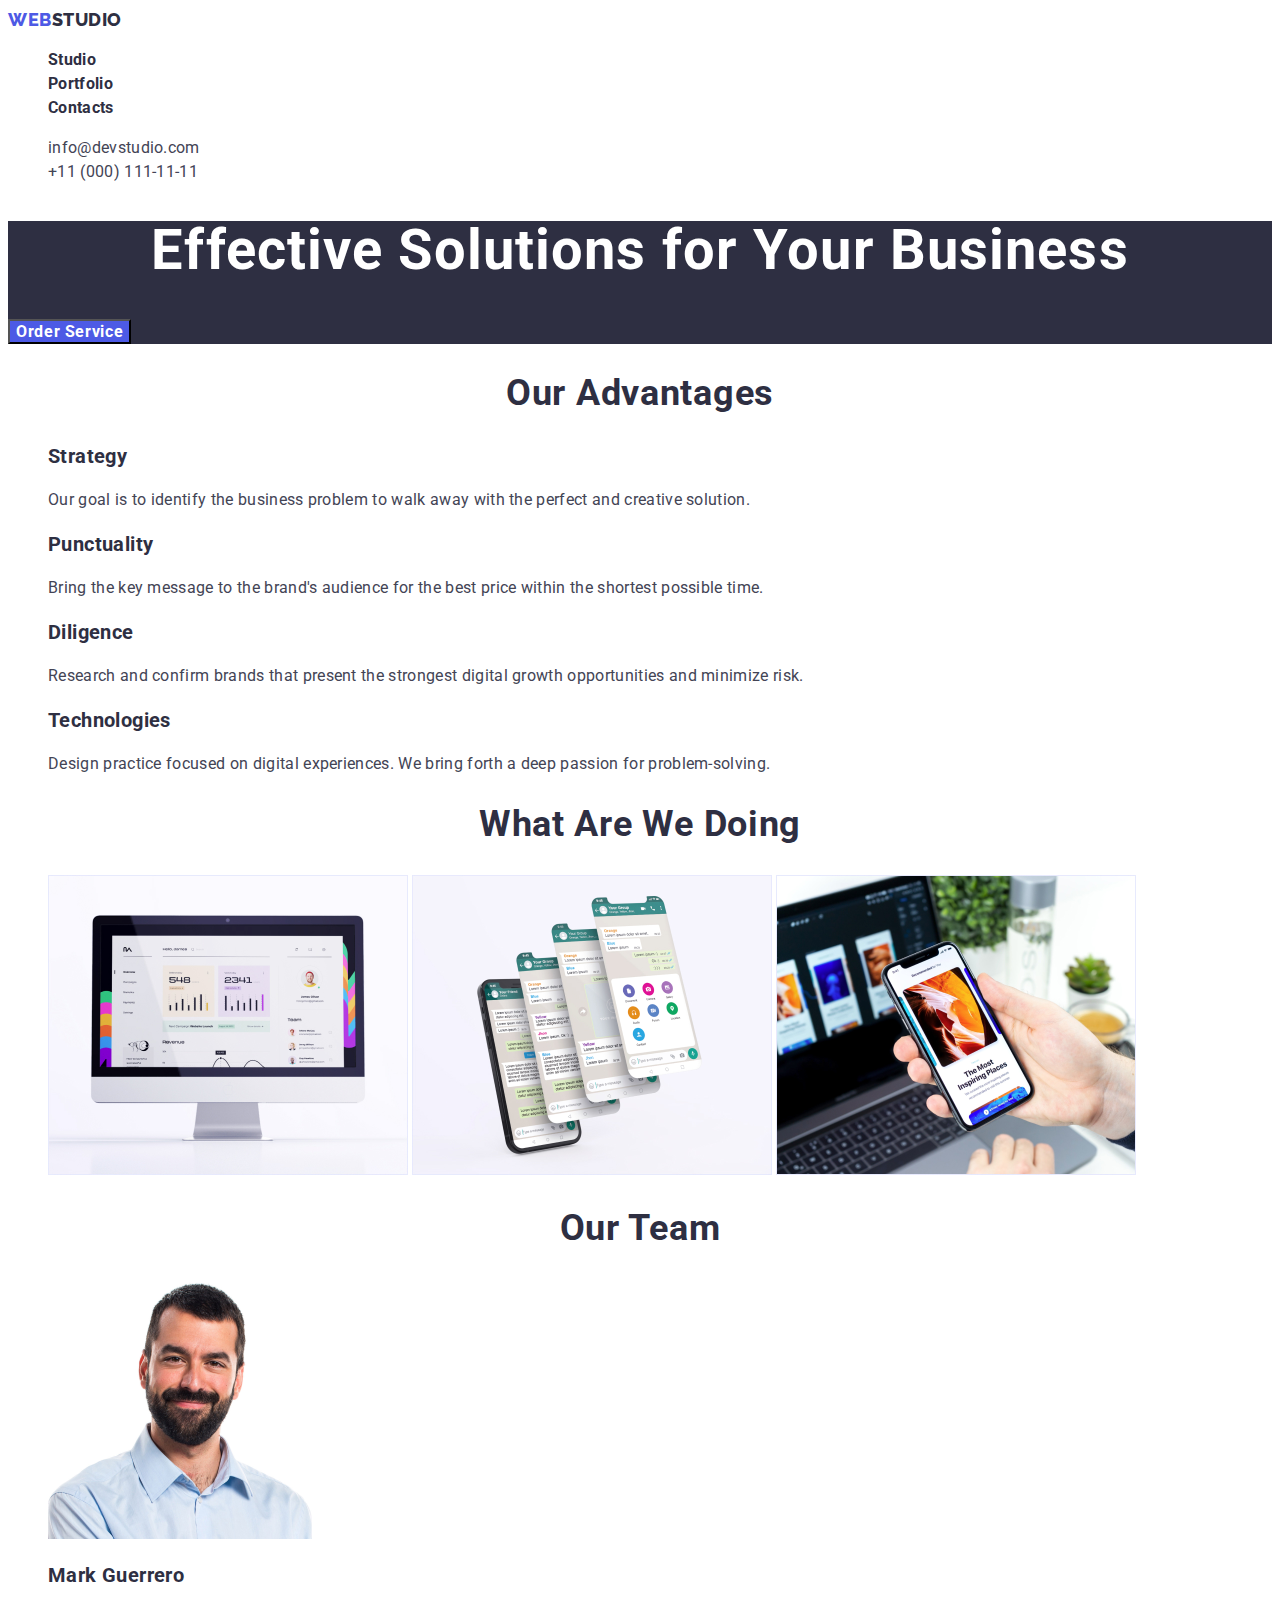
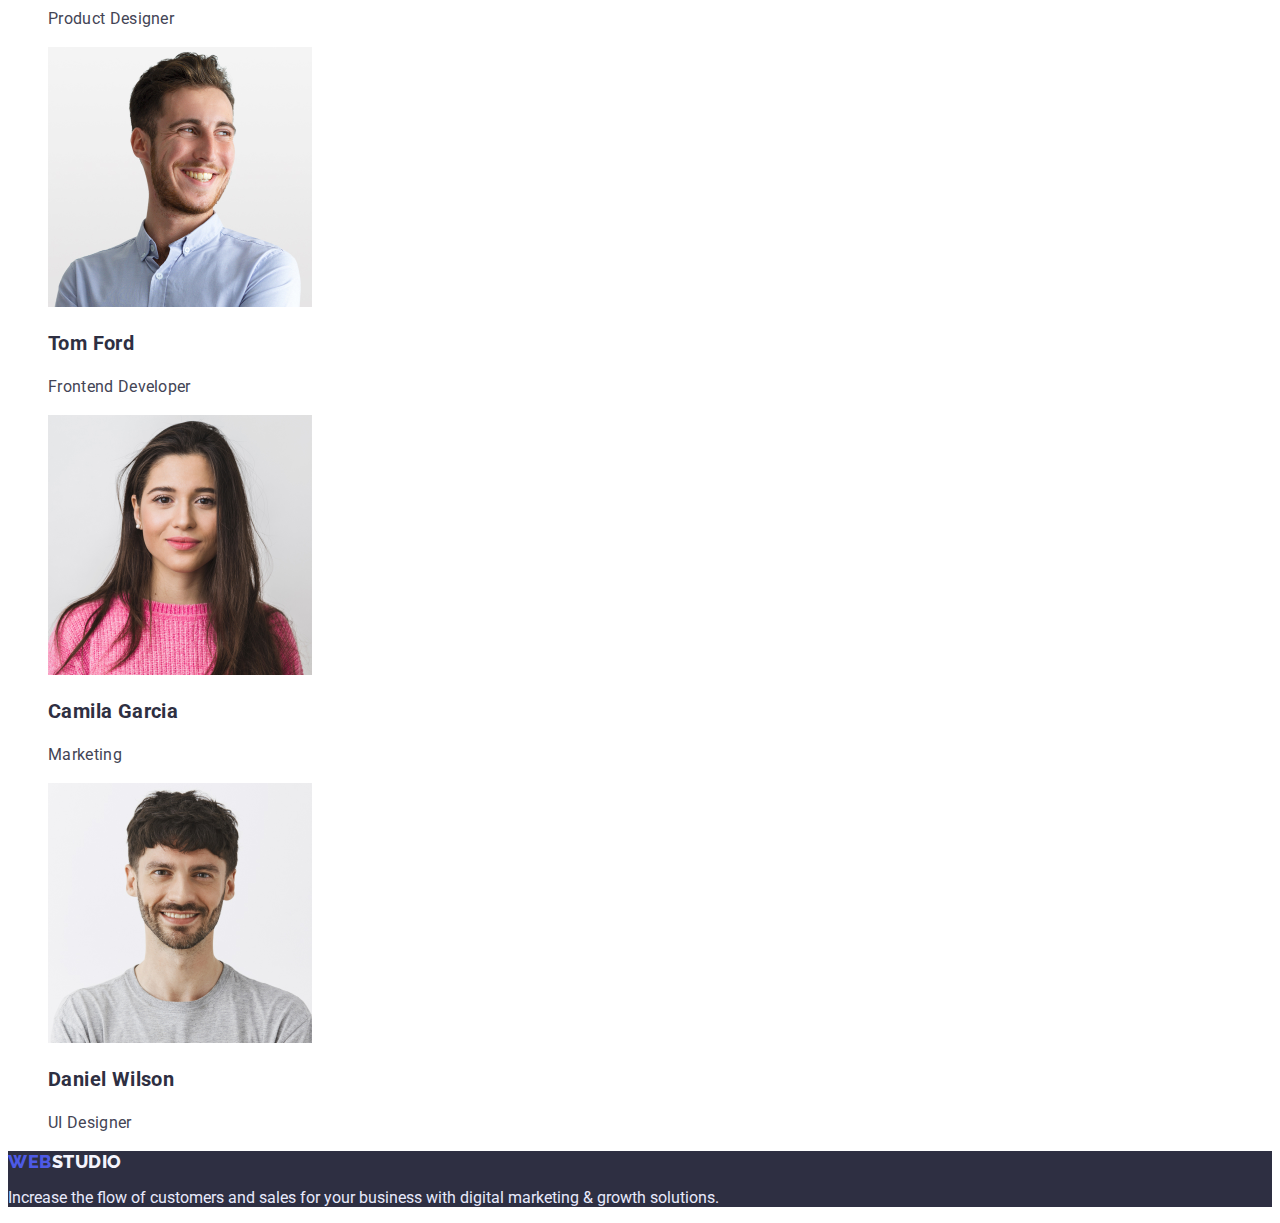
<file: index.html>
<!DOCTYPE html>
<html lang="en">
  <head>
    <meta charset="UTF-8" />
    <meta http-equiv="X-UA-Compatible" content="IE=edge" />
    <meta name="viewport" content="width=device-width, initial-scale=1.0" />

    <link rel="preconnect" href="https://fonts.googleapis.com" />
    <link rel="preconnect" href="https://fonts.gstatic.com" crossorigin />
    <link
      href="https://fonts.googleapis.com/css2?family=Raleway:wght@800&family=Roboto:wght@400;500;700;900&display=swap"
      rel="stylesheet"
    />

    <link rel="stylesheet" href="./css/styles.css" />
    <title>Studio</title>
  </head>
  <body>
    <header class="header">
      <a href="" class="logo link"><span class="logo-color">web</span>studio</a>
      <nav>
        <ul class="site-nav mark">
          <li><a class="link" href="./index.html">Studio</a></li>
          <li><a class="link" href="./portfolio.html">Portfolio</a></li>
          <li><a class="link" href="">Contacts</a></li>
        </ul>
      </nav>
      <ul class="auth-nav mark">
        <li><a class="link" href="">info@devstudio.com</a></li>
        <li><a class="link" href="">+11 (000) 111-11-11</a></li>
      </ul>
    </header>
    <main>
      <!--Hero-->
      <section class="hero">
        <h1 class="hero-title">Effective Solutions for Your Business</h1>
        <button type="button" class="btn-primery">Order Service</button>
      </section>
      <!--Our advantages-->
      <section class="section">
        <!--Заголовок цієї секції буде приховано через CSS-->
        <h2 class="section-title">Our advantages</h2>
        <ul class="features-list mark">
          <li>
            <h3 class="title">Strategy</h3>
            <p class="text">
              Our goal is to identify the business problem to walk away with the
              perfect and creative solution.
            </p>
          </li>
          <li>
            <h3 class="title">Punctuality</h3>
            <p class="text">
              Bring the key message to the brand's audience for the best price
              within the shortest possible time.
            </p>
          </li>
          <li>
            <h3 class="title">Diligence</h3>
            <p class="text">
              Research and confirm brands that present the strongest digital
              growth opportunities and minimize risk.
            </p>
          </li>
          <li>
            <h3 class="title">Technologies</h3>
            <p class="text">
              Design practice focused on digital experiences. We bring forth a
              deep passion for problem-solving.
            </p>
          </li>
        </ul>
      </section>
      <!--Our work-->
      <section class="section">
        <h2 class="section-title">What are we doing</h2>
        <ul class="work-list mark">
          <li>
            <img
              src="./images/img1.jpg"
              alt="Developing"
              width="360"
              height="300"
            />
            <img
              src="./images/img2.jpg"
              alt="Prototyping"
              width="360"
              height="300"
            />
            <img
              src="./images/img3.jpg"
              alt="Design"
              width="360"
              height="300"
            />
          </li>
        </ul>
      </section>
      <!--Our Team-->
      <section class="section">
        <h2 class="section-title">Our Team</h2>
        <ul class="employees-list mark">
          <li>
            <img
              src="./images/1proddesigner.jpg"
              alt="Product Designer"
              width="264"
              height="260"
            />
            <h3 class="title">Mark Guerrero</h3>
            <p class="text">Product Designer</p>
          </li>
          <li>
            <img
              src="./images/2developer.jpg"
              alt="Frontend Developer"
              width="264"
              height="260"
            />
            <h3 class="title">Tom Ford</h3>
            <p class="text">Frontend Developer</p>
          </li>
          <li>
            <img
              src="./images/3marketing.jpg"
              alt="Marketing"
              width="264"
              height="260"
            />
            <h3 class="title">Camila Garcia</h3>
            <p class="text">Marketing</p>
          </li>
          <li>
            <img
              src="./images/4designer.jpg"
              alt="UI Designer"
              width="264"
              height="260"
            />
            <h3 class="title">Daniel Wilson</h3>
            <p class="text">UI Designer</p>
          </li>
        </ul>
      </section>
    </main>
    <footer class="footer">
      <a href="" class="logo link"><span class="logo-color">web</span>studio</a>
      <p class="text">
        Increase the flow of customers and sales for your business with digital
        marketing & growth solutions.
      </p>
    </footer>
  </body>
</html>
</file>
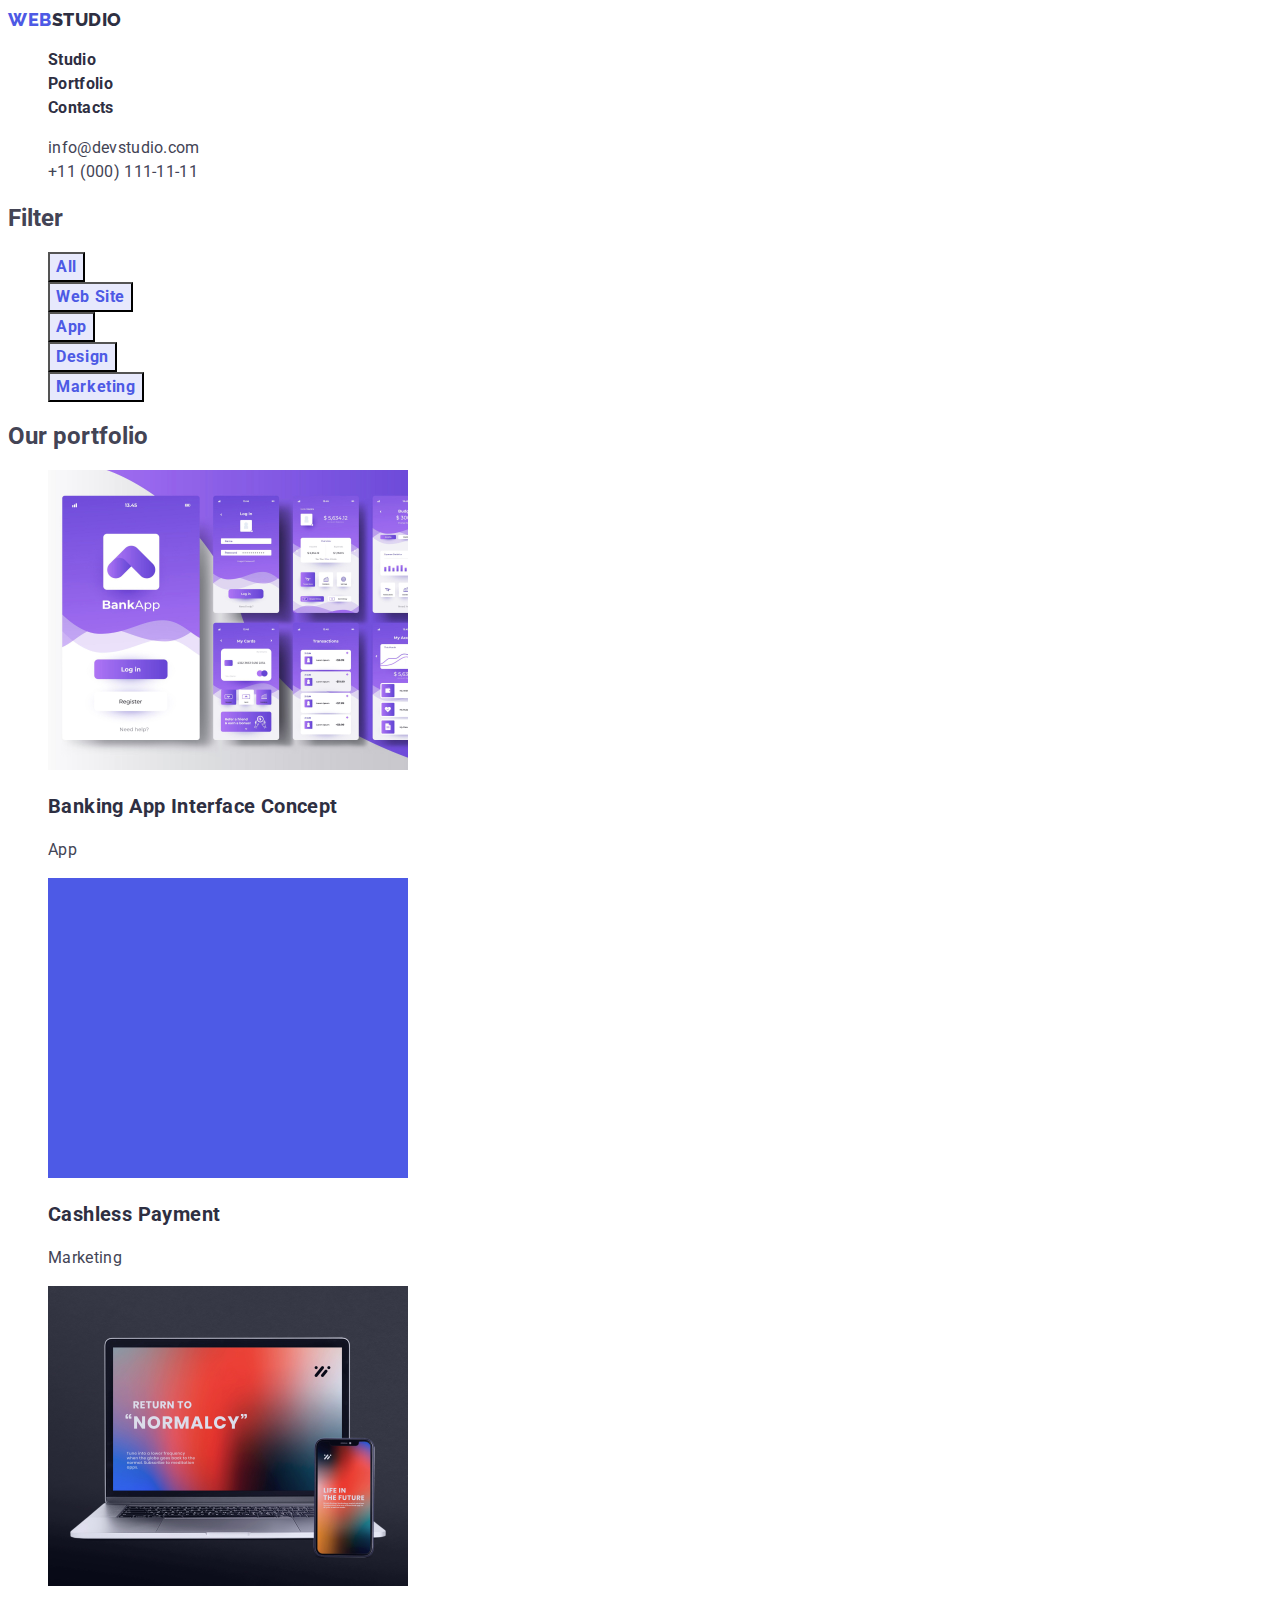
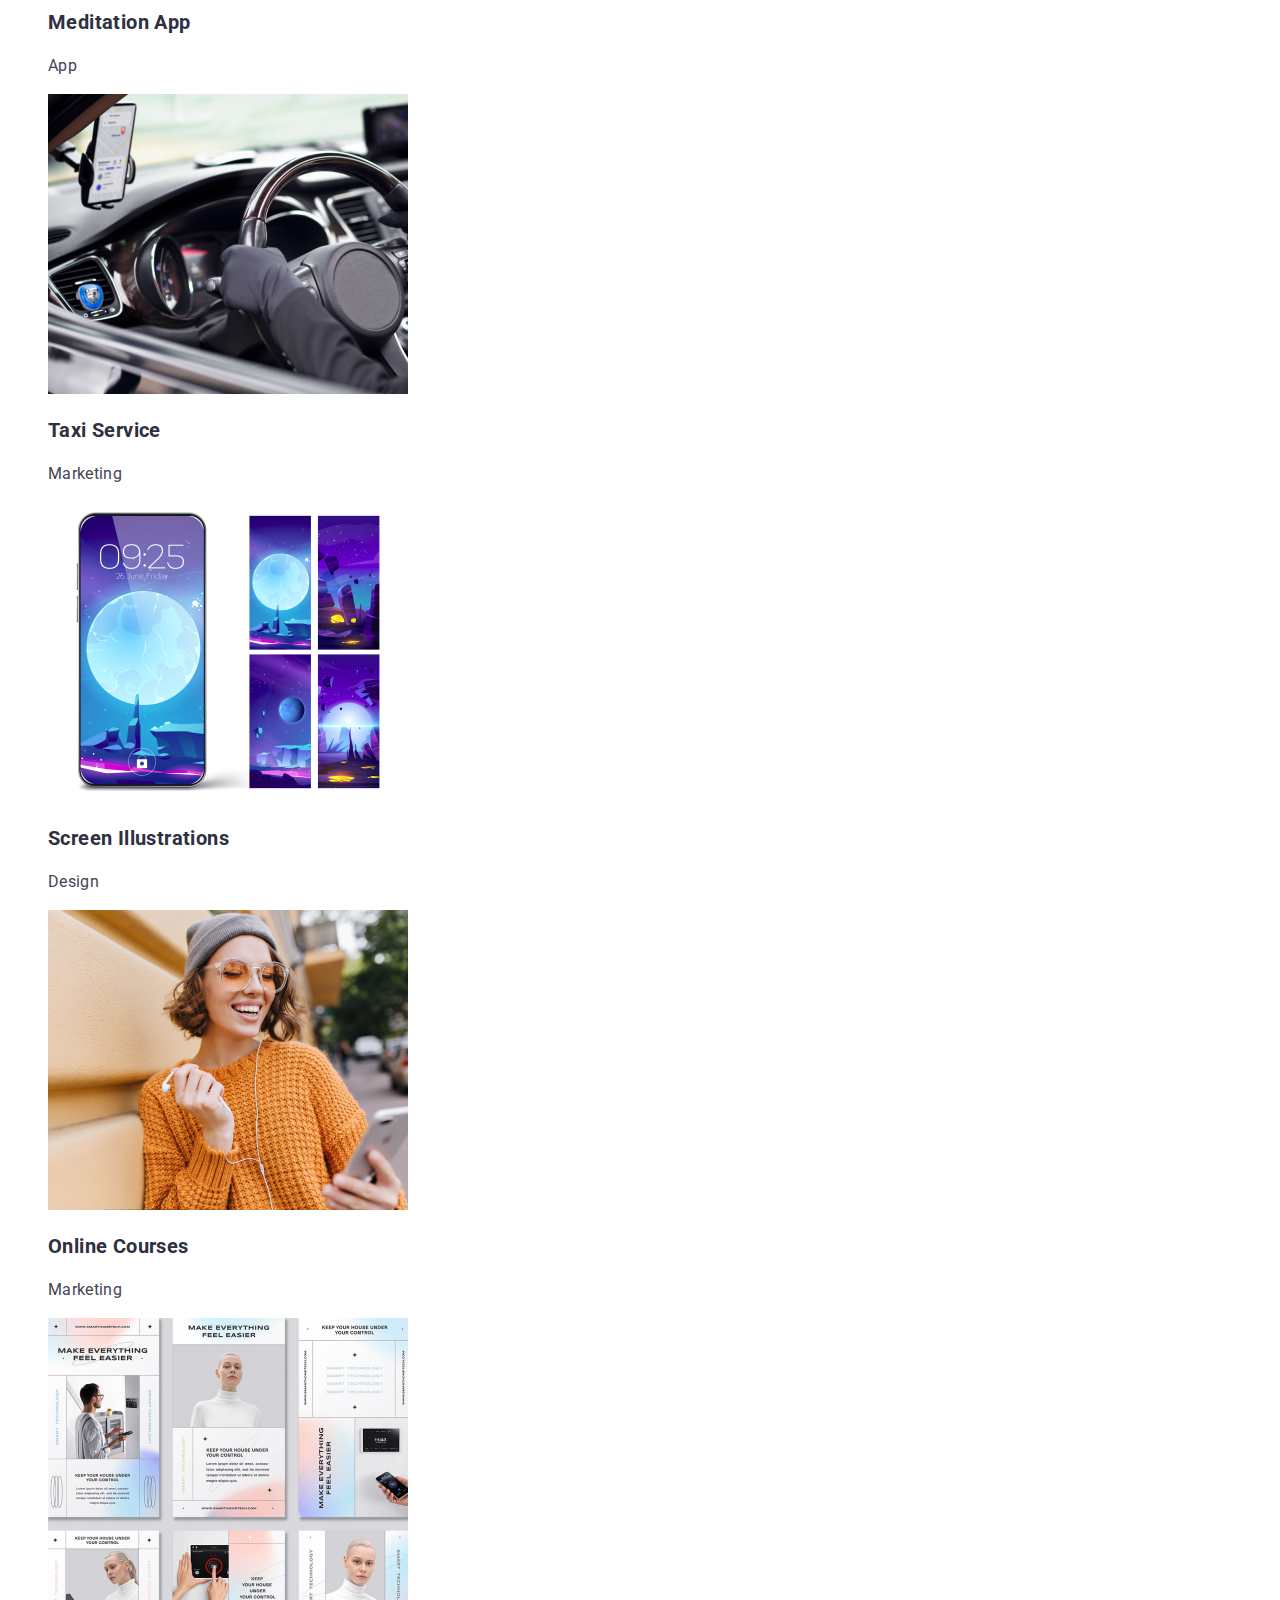
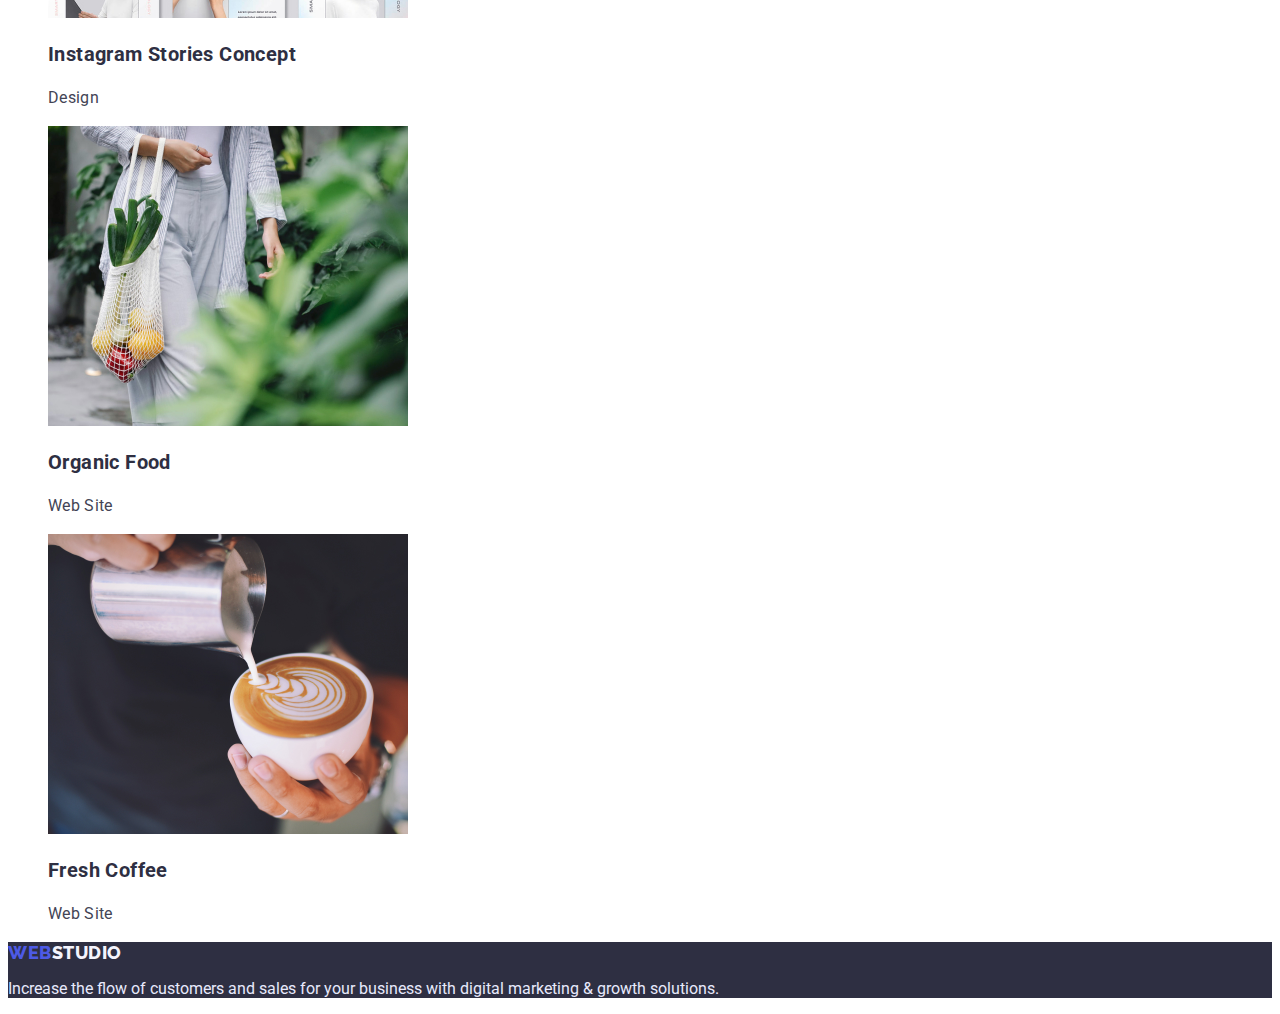
<file: portfolio.html>
<!DOCTYPE html>
<html lang="en">
  <head>
    <meta charset="UTF-8" />
    <meta http-equiv="X-UA-Compatible" content="IE=edge" />
    <meta name="viewport" content="width=device-width, initial-scale=1.0" />

    <link rel="preconnect" href="https://fonts.googleapis.com" />
    <link rel="preconnect" href="https://fonts.gstatic.com" crossorigin />
    <link
      href="https://fonts.googleapis.com/css2?family=Raleway:wght@800&family=Roboto:wght@400;500;700;900&display=swap"
      rel="stylesheet"
    />

    <link rel="stylesheet" href="./css/styles.css" />
    <title>Portfolio</title>
  </head>
  <body>
    <header class="header">
      <a href="" class="logo link"><span class="logo-color">web</span>studio</a>
      <nav>
        <ul class="site-nav mark">
          <li><a class="link" href="./index.html">Studio</a></li>
          <li><a class="link" href="./portfolio.html">Portfolio</a></li>
          <li><a class="link" href="">Contacts</a></li>
        </ul>
      </nav>
      <ul class="auth-nav mark">
        <li><a class="link" href="">info@devstudio.com</a></li>
        <li><a class="link" href="">+11 (000) 111-11-11</a></li>
      </ul>
    </header>
    <main>
      <section>
        <h2>Filter</h2>
        <ul class="mark">
          <li><button class="btn-secondary" type="button">All</button></li>
          <li><button class="btn-secondary" type="button">Web Site</button></li>
          <li><button class="btn-secondary" type="button">App</button></li>
          <li><button class="btn-secondary" type="button">Design</button></li>
          <li>
            <button class="btn-secondary" type="button">Marketing</button>
          </li>
        </ul>
        <h2>Our portfolio</h2>
        <ul class="projects-list mark">
          <li>
            <img
              src="./images/banking.jpg"
              alt="Banking App"
              width="360"
              height="300"
            />
            <h3 class="title">Banking App Interface Concept</h3>
            <p class="text">App</p>
          </li>
          <li>
            <img
              src="./images/payment.jpg"
              alt="Cashless Payment"
              width="360"
              height="300"
            />
            <h3 class="title">Cashless Payment</h3>
            <p class="text">Marketing</p>
          </li>
          <li>
            <img
              src="./images/meditation.jpg"
              alt="Meditation App"
              width="360"
              height="300"
            />
            <h3 class="title">Meditation App</h3>
            <p class="text">App</p>
          </li>
          <li>
            <img
              src="./images/taxiservice.jpg"
              alt="Taxi Service"
              width="360"
              height="300"
            />
            <h3 class="title">Taxi Service</h3>
            <p class="text">Marketing</p>
          </li>
          <li>
            <img
              src="./images/illustrations.jpg"
              alt="Screen Illustrations"
              width="360"
              height="300"
            />
            <h3 class="title">Screen Illustrations</h3>
            <p class="text">Design</p>
          </li>
          <li>
            <img
              src="./images/courses.jpg"
              alt="Online Courses"
              width="360"
              height="300"
            />
            <h3 class="title">Online Courses</h3>
            <p class="text">Marketing</p>
          </li>
          <li>
            <img
              src="./images/instaconcept.jpg"
              alt="Instagram Stories"
              width="360"
              height="300"
            />
            <h3 class="title">Instagram Stories Concept</h3>
            <p class="text">Design</p>
          </li>
          <li>
            <img
              src="./images/organic.jpg"
              alt="Organic Food"
              width="360"
              height="300"
            />
            <h3 class="title">Organic Food</h3>
            <p class="text">Web Site</p>
          </li>
          <li>
            <img
              src="./images/coffee.jpg"
              alt="Coffee"
              width="360"
              height="300"
            />
            <h3 class="title">Fresh Coffee</h3>
            <p class="text">Web Site</p>
          </li>
        </ul>
      </section>
    </main>
    <footer class="footer">
      <a href="" class="logo link"><span class="logo-color">web</span>studio</a>
      <p class="text">
        Increase the flow of customers and sales for your business with digital
        marketing & growth solutions.
      </p>
    </footer>
  </body>
</html>
</file>
<file: css/styles.css>
:root {
  --primery-color: #4d5ae5;
  --headings-color: #2e2f42;
  --bodytext-color: #434455;
  --primery-white-color: #ffff;
}
body {
  color: var(--bodytext-color);
  background-color: var(--primery-white-color);

  font-family: "Roboto", sans-serif;
}
.mark {
  list-style: none;
}
.link {
  text-decoration: none;
}
.header .logo {
  color: var(--headings-color);

  font-family: "Raleway", sans-serif;
  font-weight: 800;
  font-size: 18px;
  line-height: 1.33;
  letter-spacing: 0.03em;
  text-transform: uppercase;
}
.logo-color {
  color: var(--primery-color);
}

/* Navigation style */
.site-nav .link {
  color: var(--headings-color);

  font-weight: 700;
  letter-spacing: 0.02em;
  line-height: 1.5;
}
.site-nav .link:hover,
.site-nav a:focus {
  color: var(--bodytext-color);
}
.site-nav .link:active {
  color: var(--primery-color);
}
.auth-nav .link {
  color: var(--bodytext-color);

  letter-spacing: 0.02em;
  line-height: 1.5;
}
.auth-nav .link:hover,
.auth-nav .link:focus {
  color: var(--primery-color);
}

/* Hero */
.hero {
  background: var(--headings-color);
}
.hero-title {
  color: var(--primery-white-color);

  font-size: 56px;
  line-height: 1.07;
  letter-spacing: 0.02em;
  text-align: center;
}

/* Button */
.btn-primery {
  color: var(--primery-white-color);
  background: var(--primery-color);

  font-family: inherit;
  font-size: 16px;
  font-weight: 700;
  line-height: 1.19;
  letter-spacing: 0.04em;

  cursor: pointer;
}
.btn-secondary {
  color: var(--primery-color);
  background: #e7e9fc;

  font-family: inherit;
  font-size: 16px;
  font-weight: 700;
  line-height: 1.5;
  letter-spacing: 0.04em;

  cursor: pointer;
}
.btn-primery:hover,
.btn-primery:focus {
  background: var(--primery-color);
}
.btn-primery:active {
  background: #404bbf;
}
.btn-secondary:active {
  color: var(--primery-white-color);
  background: #404bbf;
}

/* Section style */
.section-title {
  color: var(--headings-color);

  font-size: 36px;
  line-height: 1.11;
  letter-spacing: 0.02em;
  text-align: center;
  text-transform: capitalize;
}

/* Features style */
.features-list .title {
  color: var(--headings-color);

  font-size: 20px;
  letter-spacing: 0.02em;
  line-height: 1.2;
}

/* Our employees */
.employees-list .title {
  color: var(--headings-color);

  font-size: 20px;
  letter-spacing: 0.02em;
  line-height: 1.2;
}

/* Projects style */
.projects-list .title {
  color: var(--headings-color);

  font-size: 20px;
  letter-spacing: 0.02em;
  line-height: 1.2;
}

/* Features, Employees and Projects style */
.features-list .text,
.employees-list .text,
.projects-list .text {
  letter-spacing: 0.02em;
  line-height: 1.5;
}

/* Footer */
.footer .logo {
  color: #f4f4fd;
  font-family: "Raleway", sans-serif;
  font-weight: 800;
  font-size: 18px;
  line-height: 1.17;
  letter-spacing: 0.03em;
  text-transform: uppercase;
}
.footer {
  background: var(--headings-color);
}
.footer .text {
  color: #e7e9fc;
}
</file>
